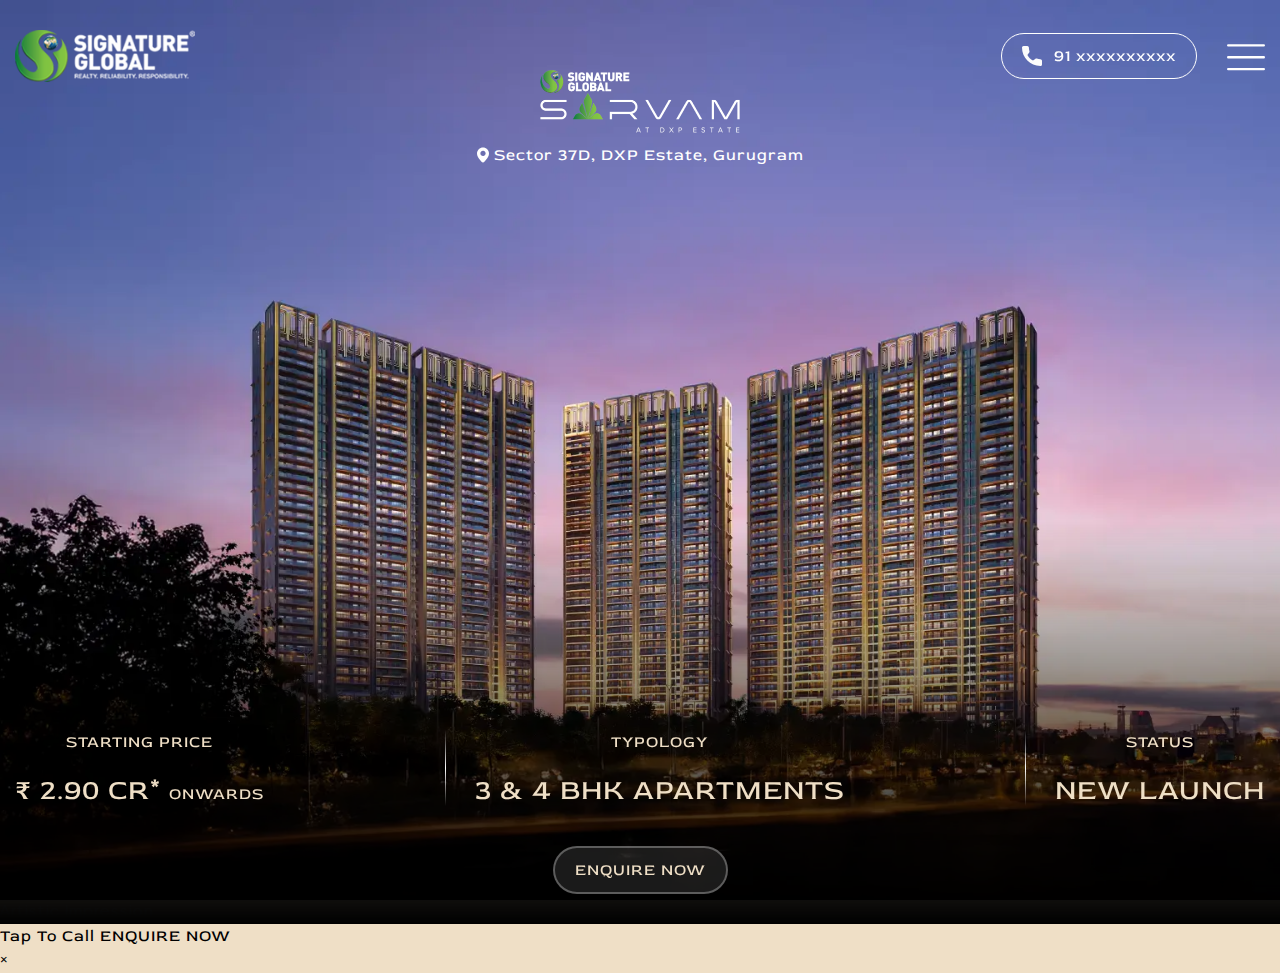
<file: index.html>
<!DOCTYPE html>
<html lang="en">

<head>
    <meta charset="UTF-8">
    <meta name="viewport" content="width=device-width, initial-scale=1.0">
    <title>Sarvam – Premium Residences by Signature Global</title>
    <link rel="icon" type="image/png" sizes="32x32" href="assets/images/favicon.png">
    <link rel="preload" as="image" href="assets/images/hero.webp" fetchpriority="high" />
    <link rel="preload" as="image" href="assets/images/hero-mb.webp" fetchpriority="high" />
    <!-- <link rel="stylesheet" href="assets/css/styles.css">
    <link rel="stylesheet" href="assets/css/responsive.css">
    <link rel="stylesheet" href="https://cdn.jsdelivr.net/npm/swiper@11/swiper-bundle.min.css" /> -->


    <link rel="stylesheet" href="assets/css/styles.css">
    <!-- 2) Responsive CSS: preload then apply after load -->
    <link rel="preload" href="assets/css/responsive.css" as="style" onload="this.onload=null;this.rel='stylesheet'">
    <noscript>
        <link rel="stylesheet" href="assets/css/responsive.css">
    </noscript>

    <link rel="preload" href="https://cdn.jsdelivr.net/npm/swiper@11/swiper-bundle.min.css" as="style"
        onload="this.onload=null;this.rel='stylesheet'">
    <noscript>
        <link rel="stylesheet" href="https://cdn.jsdelivr.net/npm/swiper@11/swiper-bundle.min.css">
    </noscript>

</head>

<body>
    <header class="header-main">
        <div class="container">
            <div class="flex justify-between items-center">
                <a href="/" class="logo_side">
                    <img class="light-logo" src="assets/images/common/logo.png" alt="logo">
                    <img class="dark-log" src="assets/images/common/logo-dark.png" alt="logo">
                </a>
                <div class="header-right flex items-center">
                    <a class="button lg-block items-center text-white red-rose-400" href="tel:+91xxxxxxxxxx">
                        <img src="assets/images/common/call.svg" alt=""> 91 xxxxxxxxxx
                    </a>
                    <button class="menuIcon" onclick="menuOpen()">
                        <img src="assets/images/common/menu.svg" alt=""></button>
                </div>
            </div>
        </div>
    </header>

    <div class="fixed-menu">
        <div class="grid-div grid justify-between">
            <div class="head-div flex justify-between">
                <!-- <img class="logo" src="assets/images/common/logo-dark.png" alt=""> -->
                <img class="logo" src="assets/images/common/project-logo-dark.png" alt="">
                <button class="close-btn" onclick="menuClose()"><img src="assets/images/icons/close-btn.svg"
                        alt=""></button>
            </div>
            <ul class="items" onclick="menuClose()">
                <li><a class="red-rose-400 uppercase" href="#Home">Home</a></li>
                <li><a class="red-rose-400 uppercase" href="#overview">overview</a></li>
                <li><a class="red-rose-400 uppercase" href="#highlights">highlights</a></li>
                <li><a class="red-rose-400 uppercase" href="#mudras">Mudras</a></li>
                <li><a class="red-rose-400 uppercase" href="#partners">Partners</a></li>
                <li><a class="red-rose-400 uppercase" href="#floor-and-master-plan">Floor & Master plans</a></li>
                <li><a class="red-rose-400 uppercase" href="#amenities">amenities</a></li>
                <li><a class="red-rose-400 uppercase" href="#location-advantage">location Advantage</a></li>
                <li><a class="red-rose-400 uppercase" href="#gallery">gallery</a></li>
                <li><a class="red-rose-400 uppercase" href="#about-builder">About Developer</a></li>
            </ul>
            <div class="flex-btns flex justify-between">
                <button class="btn-btn active" onclick="toggleModal()">Enquire Now</button>
                <a class="btn-btn active" href="tel:+91xxxxxxxxxx">+91xxxxxxxxxx</a>
            </div>
        </div>
    </div>

    <section class="hero-section" id="Home">
        <div class="hero-img-div relative">
            <img class="lg-block" src="assets/images/hero.webp" alt="hero image">
            <img class="sm-block" src="assets/images/hero-mb.webp" alt="hero image">
            <p class="artistic capitalize text-white">Artistic Impression</p>
        </div>
        <div class="hero-absolute-logo">
            <img class="project-logo lg-block" src="assets/images/common/project-logo.png" alt="project logo">
            <img class="project-logo sm-block" src="assets/images/common/project-logo-dark.png" alt="project logo">
            <p class="location flex red-rose-400"> <img src="assets/images/icons/location-white.svg" alt="location">
                Sector 37D, DXP Estate, Gurugram
            </p>
        </div>

        <!-- hero-content -->
        <div class="hero-content">
            <div class="container">
                <div class="flex-div flex justify-between flex-wrap">
                    <div class="box">
                        <p class="red-rose-400 small-heading">Starting Price</p>
                        <h2 class="red-rose-400 large-heading">₹ 2.90 Cr* <small>Onwards</small></h2>
                    </div>
                    <div class="box box-line">
                        <p class="red-rose-400 small-heading">Typology</p>
                        <h2 class="red-rose-400 large-heading">3 & 4 bhk apartments</h2>
                    </div>
                    <div class="box box-line">
                        <p class="red-rose-400 small-heading">Status</p>
                        <h2 class="red-rose-400 large-heading">new launch</h2>
                    </div>
                </div>
                <button class="button red-rose-400" onclick="toggleModal()">ENQUIRE NOW</button>
            </div>
        </div>

    </section>

    <main class="main-section">

        <section class="overview-section" id="overview">
            <div class="container">
                <p class="section-title red-rose-400 uppercase">overview</p>
                <div class="heading-div animate fade-up">
                    <h3 class="section-heading text-red red-rose-300">
                        SHAPED BY <b class="red-rose-400 text-red">WELLNESS</b>
                        SURROUNDED BY <b class="red-rose-400 text-red">SERENITY</b></h3>
                </div>
                <div class="flex-div flex justify-between flex-wrap">
                    <div class="left-side">
                        <div class="line-div"></div>
                        <p class="pera animate fade-right">Rooted in ancient Vaastu and wrapped in nature’s
                            quiet rhythm, Signature Global Sarvam is more than
                            a home, it’s a space shaped by intention and calm.
                            Here, stillness lingers in the air and wellness unfolds
                            in every detail, like morning light across a silent
                            garden.</p>
                        <button class="button section-btn filled-btn flex justify-center animate fade-left"
                            onclick="toggleModal()">ENQUIRE
                            NOW</button>
                    </div>
                    <div class="right-side flex justify-end animate fade-right">
                        <img class="abs-img" src="assets/images/icons/dotes-vector.svg" alt="overview vector">
                        <img class="main-img" src="assets/images/overview.webp" alt="overview img">
                        <img class="abs-img abs-img-1" src="assets/images/icons/dotes-vector.svg" alt="overview vector">
                        <p class="artistic capitalize text-white">Artistic Impression</p>
                    </div>
                </div>
            </div>
        </section>

        <section class="highligt-section" id="highlights">
            <div class="container">
                <div class="flex-div flex justify-between flex-wrap">
                    <div class="left-col mb-full animate fade-up">
                        <img src="assets/images/highlight.webp" alt="highlight img">
                        <p class="artistic capitalize text-white">Artistic Impression</p>
                    </div>
                    <div class="right-col mb-full">
                        <p class="section-title red-rose-400 uppercase">highlights</p>
                        <div class="heading-div animate fade-up">
                            <h3 class="section-heading text-red red-rose-300">
                                WHERE <b class="red-rose-400 text-red">EVERY HOME</b>
                                GREETS THE <b class="red-rose-400 text-red">SUN</b></h3>
                        </div>
                        <ul class="listing animate fade-down">
                            <li>A landmark location at the heart of NCR’s fastest-growing corridor, offering unmatched
                                connectivity and future appreciation.</li>
                            <li>Homes thoughtfully aligned with ancient principles to enhance harmony, balance, and
                                positive energy.</li>
                            <li>Generously planned layouts that elevate everyday living with space, comfort, and
                                intelligent design.</li>
                            <li>A wellness-centric lifestyle hub with curated spaces for rejuvenation, fitness,
                                mindfulness, and community living.</li>
                            <li>Design elements and experiences rooted in timeless philosophies, shaping an environment
                                that nurtures mind, body, and soul.</li>
                        </ul>
                        <button class="button section-btn filled-btn flex justify-center animate fade-right"
                            onclick="toggleModal()">ENQUIRE
                            NOW</button>
                    </div>
                </div>
            </div>
        </section>

        <section class="ancient-wisdom-section" id="mudras">
            <div class="container">
                <p class="section-title red-rose-400 uppercase">mudras</p>
                <div class="heading-div animate fade-up">
                    <h3 class="section-heading text-red red-rose-300">
                        INSPIRE BY ANCIENT WISDOM <b class="red-rose-400 text-red">DESIGNED FOR HARMONY</b></h3>
                </div>
                <div class="flex-div flex justify-between flex-wrap animate fade-down">
                    <div class="left-div animate fade-up">
                        <div class="line-div lg-block"></div>
                    </div>
                    <div class="right-div mb-full">
                        <p class="">Each mudra holds a meaning of healing, clarity, balance and calm. We’ve brought that
                            meaning
                            into every corner of your home. Thoughtfully designed spaces
                            that channel the energy of each gesture, creating a sanctuary where wellness flows inside
                            and out. A home where architecture aligns with ancient wisdom,
                            offering a complete experience for the mind, body and soul.</p>
                    </div>
                </div>
                <div class="harmony-flex flex justify-between uppercase flex-wrap animate fade-up">
                    <div class="harmony-roudned-div sm-block"></div>
                    <div class="harmony-box box_1">
                        <img class="imgs" src="assets/images/wisdom/varuna.webp" alt="img 1">
                        <div class="harmony-content">
                            <p class="harmony-title red-rose-400">VARUNA</p>
                            <p class="sub-title red-rose-300">Mudra</p>
                        </div>
                    </div>
                    <div class="harmony-box box_2">
                        <img class="imgs" src="assets/images/wisdom/Gyan.webp" alt="img 1">
                        <div class="harmony-content">
                            <p class="harmony-title red-rose-400">Gyan</p>
                            <p class="sub-title red-rose-300">Mudra</p>
                        </div>
                    </div>
                    <div class="harmony-box box_3">
                        <img class="imgs" src="assets/images/wisdom/ABHAYA.webp" alt="img 1">
                        <div class="harmony-content">
                            <p class="harmony-title red-rose-400">ABHAYA</p>
                            <p class="sub-title red-rose-300">Mudra</p>
                        </div>
                    </div>
                    <div class="harmony-box box_4">
                        <img class="imgs" src="assets/images/wisdom/ANJALI.webp" alt="img 1">
                        <div class="harmony-content">
                            <p class="harmony-title red-rose-400">ANJALI</p>
                            <p class="sub-title red-rose-300">Mudra</p>
                        </div>
                    </div>
                    <div class="harmony-box box_5">
                        <img class="imgs" src="assets/images/wisdom/AKASH.webp" alt="img 1">
                        <div class="harmony-content">
                            <p class="harmony-title red-rose-400">AKASH</p>
                            <p class="sub-title red-rose-300">Mudra</p>
                        </div>
                    </div>
                    <div class="harmony-box box_6">
                        <img class="imgs" src="assets/images/wisdom/PRANA.webp" alt="img 1">
                        <div class="harmony-content">
                            <p class="harmony-title red-rose-400">PRANA</p>
                            <p class="sub-title red-rose-300">Mudra</p>
                        </div>
                    </div>
                </div>
            </div>
        </section>

        <section class="partners-section" id="partners">
            <div class="container">
                <p class="section-title red-rose-400 uppercase">partners</p>
                <div class="flex-heading flex justify-between items-start animate fade-up">
                    <h3 class="section-heading text-red red-rose-300">
                        The Wellness <b class="red-rose-400 text-red">Ecosystem Partners</b>
                    </h3>
                    <div class="right-side flex mb-full flex-wrap">
                        <span class="red-rose-400 text-red uppercase">powered by</span>
                        <img src="assets/images/eco-partner/ileseum.webp" alt="Ileseum Logo">
                    </div>
                </div>
                <div class="swiper partners-slider animate fade-down">
                    <div class="swiper-wrapper">
                        <div class="swiper-slide">
                            <img class="brand-logo" src="assets/images/eco-partner/matrix.webp" alt="matrix">
                        </div>
                        <div class="swiper-slide">
                            <img class="brand-logo" src="assets/images/eco-partner/tagda-raho.webp" alt="tagda-raho">
                        </div>
                        <div class="swiper-slide">
                            <img class="brand-logo" src="assets/images/eco-partner/swimming.webp" alt="swimming">
                        </div>
                        <div class="swiper-slide">
                            <img class="brand-logo" src="assets/images/eco-partner/mahesh-bhupati.webp"
                                alt="mahesh-bhupati">
                        </div>
                        <div class="swiper-slide">
                            <img class="brand-logo" src="assets/images/eco-partner/fitter.webp" alt="fitter">
                        </div>
                        <div class="swiper-slide">
                            <img class="brand-logo" src="assets/images/eco-partner/ajivansan.webp" alt="ajivansan">
                        </div>
                        <div class="swiper-slide">
                            <img class="brand-logo" src="assets/images/eco-partner/climb.webp" alt="climb">
                        </div>
                        <!-- duplicate -->
                        <div class="swiper-slide">
                            <img class="brand-logo" src="assets/images/eco-partner/matrix.webp" alt="matrix">
                        </div>
                        <div class="swiper-slide">
                            <img class="brand-logo" src="assets/images/eco-partner/tagda-raho.webp" alt="tagda-raho">
                        </div>
                        <div class="swiper-slide">
                            <img class="brand-logo" src="assets/images/eco-partner/swimming.webp" alt="swimming">
                        </div>
                        <div class="swiper-slide">
                            <img class="brand-logo" src="assets/images/eco-partner/mahesh-bhupati.webp"
                                alt="mahesh-bhupati">
                        </div>
                    </div>
                    <div class="swiper-pagination"></div>
                </div>
            </div>
        </section>

        <section class="floor-and-master-plan" id="floor-and-master-plan">
            <div class="container">
                <p class="section-title red-rose-400 uppercase">Floor & Master plans</p>

                <div class="tabs flex animate fade-up">
                    <button class="plans-btn btn-btn active red-rose-400 uppercase"
                        data-target="floor-plans-slider">Floor Plans</button>
                    <button class="plans-btn btn-btn red-rose-400 uppercase" data-target="master-plans-slider">Master
                        Plan</button>
                </div>
                <!-- floor plan tab -->
                <div class="swiper plans-slider floor-plans-slider active-tab animate fade-up">
                    <div class="swiper-wrapper">
                        <div class="swiper-slide">
                            <div class="flex-card flex justify-between flex-wrap">
                                <div class="plan-content-div">
                                    <h4 class="heading red-rose-400 uppercase">FLOOR PLANS PRECISION IN EVERY INCH</h4>
                                    <div class="line-div"></div>
                                    <h4 class="heading heading-short red-rose-400 uppercase">UNIT PLAN 4BHK+4T+U</h4>
                                </div>
                                <div class="plan-img-div">
                                    <img class="plan-img" src="assets/images/floor-plans/floor.webp" alt="floorplan">
                                    <button class="btn-btn view-btn uppercase boder-primary active"
                                        onclick="toggleModal()">View
                                        plan</button>
                                </div>
                            </div>
                        </div>
                        <div class="swiper-slide">
                            <div class="flex-card flex justify-between flex-wrap">
                                <div class="plan-content-div">
                                    <h4 class="heading red-rose-400 uppercase">FLOOR PLANS PRECISION IN EVERY INCH</h4>
                                    <div class="line-div"></div>
                                    <h4 class="heading heading-short red-rose-400 uppercase">UNIT PLAN 3BHK+3T</h4>
                                </div>
                                <div class="plan-img-div">
                                    <img class="plan-img" src="assets/images/floor-plans/floor.webp" alt="floorplan">
                                    <button class="btn-btn view-btn uppercase boder-primary active"
                                        onclick="toggleModal()">View
                                        plan</button>
                                </div>
                            </div>
                        </div>
                        <div class="swiper-slide">
                            <div class="flex-card flex justify-between flex-wrap">
                                <div class="plan-content-div">
                                    <h4 class="heading red-rose-400 uppercase">FLOOR PLANS PRECISION IN EVERY INCH</h4>
                                    <div class="line-div"></div>
                                    <h4 class="heading heading-short red-rose-400 uppercase">UNIT PLAN 3BHK+3T+U (TYPE
                                        1)</h4>
                                </div>
                                <div class="plan-img-div">
                                    <img class="plan-img" src="assets/images/floor-plans/floor.webp" alt="floorplan">
                                    <button class="btn-btn view-btn uppercase boder-primary active"
                                        onclick="toggleModal()">View
                                        plan</button>
                                </div>
                            </div>
                        </div>
                        <div class="swiper-slide">
                            <div class="flex-card flex justify-between flex-wrap">
                                <div class="plan-content-div">
                                    <h4 class="heading red-rose-400 uppercase">FLOOR PLANS PRECISION IN EVERY INCH</h4>
                                    <div class="line-div"></div>
                                    <h4 class="heading heading-short red-rose-400 uppercase">UNIT PLAN 3BHK+3T+U (TYPE
                                        2)</h4>
                                </div>
                                <div class="plan-img-div">
                                    <img class="plan-img" src="assets/images/floor-plans/floor.webp" alt="floorplan">
                                    <button class="btn-btn view-btn uppercase boder-primary active"
                                        onclick="toggleModal()">View
                                        plan</button>
                                </div>
                            </div>
                        </div>
                        <div class="swiper-slide">
                            <div class="flex-card flex justify-between flex-wrap">
                                <div class="plan-content-div">
                                    <h4 class="heading red-rose-400 uppercase">FLOOR PLANS PRECISION IN EVERY INCH</h4>
                                    <div class="line-div"></div>
                                    <h4 class="heading heading-short red-rose-400 uppercase">UNIT PLAN 3BHK+2T (TYPE 1)
                                    </h4>
                                </div>
                                <div class="plan-img-div">
                                    <img class="plan-img" src="assets/images/floor-plans/floor.webp" alt="floorplan">
                                    <button class="btn-btn view-btn uppercase boder-primary active"
                                        onclick="toggleModal()">View
                                        plan</button>
                                </div>
                            </div>
                        </div>
                        <div class="swiper-slide">
                            <div class="flex-card flex justify-between flex-wrap">
                                <div class="plan-content-div">
                                    <h4 class="heading red-rose-400 uppercase">FLOOR PLANS PRECISION IN EVERY INCH</h4>
                                    <div class="line-div"></div>
                                    <h4 class="heading heading-short red-rose-400 uppercase">UNIT PLAN 3BHK+2T (TYPE 2)
                                    </h4>
                                </div>
                                <div class="plan-img-div">
                                    <img class="plan-img" src="assets/images/floor-plans/floor.webp" alt="floorplan">
                                    <button class="btn-btn view-btn uppercase boder-primary active"
                                        onclick="toggleModal()">View
                                        plan</button>
                                </div>
                            </div>
                        </div>
                    </div>
                    <div class="ctrl-btns flex">
                        <div class="swiper-button-prev"></div>
                        <div class="swiper-button-next"></div>
                    </div>
                </div>

                <!-- master plan tab -->
                <div class="swiper plans-slider master-plans-slider animate fade-up">
                    <div class="swiper-wrapper">
                        <div class="swiper-slide">
                            <div class="flex-card flex justify-between flex-wrap">
                                <div class="plan-content-div">
                                    <h4 class="heading red-rose-400 uppercase">Master PLANS PRECISION IN EVERY INCH</h4>
                                    <div class="line-div"></div>
                                    <h4 class="heading heading-short red-rose-400 uppercase">master PLAN 4BHK+4T+U</h4>
                                </div>
                                <div class="plan-img-div">
                                    <img class="plan-img" src="assets/images/master.webp" alt="master">
                                    <button class="btn-btn view-btn uppercase boder-primary active"
                                        onclick="toggleModal()">View
                                        plan</button>
                                </div>
                            </div>
                        </div>

                    </div>
                    <div class="ctrl-btns flex">
                        <div class="swiper-button-prev"></div>
                        <div class="swiper-button-next"></div>
                    </div>
                </div>
            </div>
        </section>

        <section class="virtual-visit-section" id="virtual-visit-section">
            <img class="lg-image lg-block" src="assets/images/virtual-img-large.webp" alt="virtual-img-large">
            <img class="lg-image sm-block" src="assets/images/virtual-img-mb.webp" alt="virtual-img-large">
            <p class="artistic capitalize text-white">Artistic Impression</p>

            <div class="container">
                <div class="abs-div">
                    <div class="heading-div animate fade-up">
                        <h4 class="section-heading text-red red-rose-300">EXPANSIVE DECKS </h4>
                        <h4 class="section-heading text-red red-rose-300"><b class="red-rose-400 text-red">THAT</b>
                        </h4>
                        <h4 class="section-heading text-red red-rose-300">SETS YOUR </h4>
                        <h4 class="section-heading text-red red-rose-300"><b class="red-rose-400 text-red">SPIRIT
                                FREE</b> </h4>
                    </div>
                    <!-- <div class="heading-div animate fade-up">
                        <h4 class="section-heading text-red red-rose-300">EXPANSIVE DECKS </h4>
                        <h4 class="section-heading text-red red-rose-300"> <b class="red-rose-400 text-red">THAT</b> <b class="red-rose-400 text-red"></b></h4>
                        <h4 class="section-heading text-red red-rose-300">SETS YOUR  <b class="red-rose-400 text-red">SPIRIT FREE</b></h4>
                    </div> -->

                    <div class="line-div"></div>
                    <div class="img-div">
                        <img class="small-image animate fade-up" src="assets/images/virtual-img-small.webp"
                            alt="virtual-img-large">
                        <button class="btn-btn boder-primary uppercase active" onclick="toggleModal()">
                            VIRTUAL TOUR
                        </button>
                    </div>
                </div>
            </div>
        </section>

        <section class="amenties-section" id="amenities">
            <div class="container">
                <p class="section-title red-rose-400 uppercase">amenities</p>
                <div class="heading-div animate fade-up">
                    <h3 class="section-heading text-red red-rose-300">DESIGNED TO ENHANCE</h3>
                    <h3 class="section-heading text-red red-rose-300"><b class="red-rose-400 text-red">WELL BEING,
                            PROSPERITY &
                            PEACE</b></h3>
                </div>

                <div class="grid-div flex flex-wrap justify-between">
                    <div class="box">
                        <div class="img-box animate fade-down">
                            <img src="assets/images/ame/theater.webp" alt="">
                            <p class="artistic capitalize text-white">Artistic Impression</p>

                        </div>
                        <h5 class="read-rose-400 uppercase title">MINI THEATER</h5>
                    </div>
                    <div class="box">
                        <div class="img-box animate fade-down">
                            <img src="assets/images/ame/co-working.webp" alt="">
                            <p class="artistic capitalize text-white">Artistic Impression</p>
                        </div>
                        <h5 class="read-rose-400 uppercase title">CO-WORKING SPACES</h5>
                    </div>
                    <div class="box">
                        <div class="img-box animate fade-down">
                            <img src="assets/images/ame/waiting-lounge.webp" alt="">
                            <p class="artistic capitalize text-white">Artistic Impression</p>
                        </div>
                        <h5 class="read-rose-400 uppercase title">WAITING LOUNGE</h5>
                    </div>
                    <div class="box">
                        <div class="img-box animate fade-down">
                            <img src="assets/images/ame/fitness.webp" alt="">
                            <p class="artistic capitalize text-white">Artistic Impression</p>
                        </div>
                        <h5 class="read-rose-400 uppercase title">FITNESS AREA</h5>
                    </div>
                    <div class="box">
                        <div class="img-box animate fade-down">
                            <img src="assets/images/ame/meditation.webp" alt="">
                            <p class="artistic capitalize text-white">Artistic Impression</p>
                        </div>
                        <h5 class="read-rose-400 uppercase title">MEDITATION ZONE</h5>
                    </div>
                    <div class="box">
                        <div class="img-box animate fade-down">
                            <img src="assets/images/ame/reading-lounge.webp" alt="">
                            <p class="artistic capitalize text-white">Artistic Impression</p>
                        </div>
                        <h5 class="read-rose-400 uppercase title">READING LOUNGE</h5>
                    </div>
                </div>

                <div class="btn-div flex justify-center animate fade-up">
                    <button class="button section-btn filled-btn flex justify-center" onclick="toggleModal()">ENQUIRE
                        NOW</button>
                </div>

            </div>
        </section>

        <section class="club-house-section" id="club-house-section">
            <img class="lg-img lg-block" src="assets/images/clubhouse.webp"
                alt="ARRIVE INTO AN EXTRAVAGANT CLUBHOUSE FOR HOLISTIC WELL-BEING">
            <img class="lg-img sm-block" src="assets/images/clubhouse-mb.webp"
                alt="ARRIVE INTO AN EXTRAVAGANT CLUBHOUSE FOR HOLISTIC WELL-BEING">
            <p class="artistic capitalize text-white">Artistic Impression</p>
            <div class="container animate fade-up">
                <div class="heading-div flex justify-between flex-wrap">
                    <h5 class="section-heading red-rose-300 uppercase mb-full">ARRIVE INTO AN
                        <b class="red-rose-400 uppercase">EXTRAVAGANT CLUBHOUSE</b> FOR HOLISTIC
                        WELL-BEING
                    </h5>
                    <p class="desc mb-full">In the clubhouse, luxury exists with intention. Thoughtfully designed to
                        engage all
                        the
                        senses, it fosters holistic wellness that inspires connection, cultivates tranquility and
                        enriches daily life. Whether you seek the buzz of camaraderie or the hush of retreat,
                        every corner is crafted to uplift your spirit.</p>
                </div>
            </div>
        </section>

        <section class="location-adv-section" id="location-advantage">
            <div class="container">
                <p class="section-title red-rose-400 uppercase">location Advantage</p>
                <div class="heading-div flex justify-between animate fade-up">
                    <h5 class="section-heading text-red red-rose-300 uppercase">CLOSE TO EVERYTHING,
                        <b class="red-rose-400 uppercase text-red">CLOSER TO BALANCE OF LIFE.</b>
                    </h5>
                </div>
                <div class="flex-div flex justify-between items-center flex-wrap">
                    <div class="map-div mb-full animate fade-down">
                        <a class="modal-openr pointer pointer" data-large="assets/images/map.webp">
                            <img class="" src="assets/images/map.webp" alt="loation map">
                        </a>
                    </div>
                    <ul class="location-adv-list capitalize mb-full animate fade-left">
                        <li>10 mins to Delhi</li>
                        <li>15 mins to IGI Airport</li>
                        <li> 15 mins to Aerocity</li>
                        <li>15 mins to Cyber City</li>
                        <li>10 mins to Yashobhoomi Asia’s Largest
                            Convention Center</li>
                        <li>25 mins to Diplomatic Enclave II</li>
                    </ul>
                </div>
                <button class="button section-btn filled-btn flex justify-center animate fade-up"
                    onclick="toggleModal()">ENQUIRE
                    NOW</button>
            </div>
        </section>

        <section class="gallery-section" id="gallery">
            <div class="container">
                <p class="section-title red-rose-400 uppercase">gallery</p>
                <div class="heading-div flex justify-between animate fade-up">
                    <h5 class="section-heading text-red red-rose-300 uppercase">
                        <b class="red-rose-400 uppercase text-red">A VISION </b>OF WELLNESS <br>
                        <b class="red-rose-400 uppercase text-red">A CREATION</b> OF CONSCIENCE
                    </h5>
                </div>
                <div class="swiper gallerySwiper animate fade-down">
                    <div class="swiper-wrapper">
                        <div class="swiper-slide">
                            <div class="modal-openr pointer" data-large="assets/images/gl/gl1.webp">
                                <img class="lg-block" src="assets/images/gl/gl1.webp">
                                <img class="sm-block" src="assets/images/gl/gl1-sm.webp">
                            </div>
                            <p class="artistic capitalize text-white">Artistic Impression</p>
                        </div>
                        <div class="swiper-slide">
                            <div class="modal-openr pointer" data-large="assets/images/gl/gl2.webp">
                                <img class="lg-block" src="assets/images/gl/gl2.webp">
                                <img class="sm-block" src="assets/images/gl/gl2-sm.webp">
                            </div>
                            <p class="artistic capitalize text-white">Artistic Impression</p>
                        </div>
                        <div class="swiper-slide">
                            <div class="modal-openr pointer" data-large="assets/images/gl/gl3.webp">
                                <img class="lg-block" src="assets/images/gl/gl3.webp">
                                <img class="sm-block" src="assets/images/gl/gl3-sm.webp">
                            </div>
                            <p class="artistic capitalize text-white">Artistic Impression</p>
                        </div>
                        <div class="swiper-slide">
                            <div class="modal-openr pointer" data-large="assets/images/gl/gl4.webp">
                                <img class="lg-block" src="assets/images/gl/gl4.webp">
                                <img class="sm-block" src="assets/images/gl/gl4-sm.webp">
                            </div>
                            <p class="artistic capitalize text-white">Artistic Impression</p>
                        </div>
                        <div class="swiper-slide">
                            <div class="modal-openr pointer" data-large="assets/images/gl/gl5.webp">
                                <img class="lg-block" src="assets/images/gl/gl5.webp">
                                <img class="sm-block" src="assets/images/gl/gl5-sm.webp">
                            </div>
                            <p class="artistic capitalize text-white">Artistic Impression</p>
                        </div>

                        <div class="swiper-slide">
                            <div class="modal-openr pointer" data-large="assets/images/gl/gl6.webp">
                                <img class="lg-block" src="assets/images/gl/gl6.webp">
                                <img class="sm-block" src="assets/images/gl/gl6-sm.webp">
                            </div>
                            <p class="artistic capitalize text-white">Artistic Impression</p>
                        </div>
                    </div>
                </div>
                <div class="ctrl-btns flex justify-center items-center animate fade-down">
                    <div class="swiper-button-prev swiper-button-prev-gl"></div>
                    <div class="swiper-pagination-gl"></div>
                    <div class="swiper-button-next swiper-button-next-gl"></div>
                </div>
                <div class="btn-div flex justify-center animate fade-up">
                    <button class="button section-btn filled-btn flex justify-center" onclick="toggleModal()">ENQUIRE
                        NOW</button>
                </div>
            </div>
        </section>

        <section class="about-builder animate fade-up" id="about-builder">
            <div class="container">
                <div class="flex-div flex justify-between flex-wrap">
                    <h5 class="section-heading text-red red-rose-300 uppercase mb-full lg-block">
                        <b class="red-rose-400 uppercase text-red">ABOUT BUILDER </b>
                    </h5>
                    <div class="content-div mb-full">
                        <img class="builder-img" src="assets/images/common/logo-dark.png" alt="builder-logo">
                        <p class="desc">Signature Global, India’s leading real estate development company, is reshaping
                            the housing
                            market of northern India with a vision anchored in trust, innovation, and sustainability.
                            The company began its journey in 2014 by pioneering in the affordable housing segment,
                            fulfilling the dream of homeownership for thousands of families. Building on this strong
                            foundation, it has strategically expanded into the mid and premium housing categories;
                            segments that reflect the rising aspirations of India’s growing middle class and affluent
                            homebuyers. This evolution underlines the company’s commitment to quality execution, value
                            creation, reliability, and alignment with global benchmarks in design, construction, and
                            customer experience.</p>
                    </div>
                </div>
            </div>
        </section>

        <section class="disclaimer" id="disclaimer">
            <div class="container">
                <div class="head uppercase">RERA REGISTRATION NO. : XXXXXXXXXXXXXXXXX</div>
                <div class="gr-line"></div>
                <p class="pera">Disclaimer – Nothing contained as part of this Creative herein intends to constitute a
                    legal offer and does not form part of any legally binding agreement and/or commitment of any nature.
                    The contents are provided on an “as is” and “as available” basis and is intended for
                    representational/ informational purposes only. The images shown are either stock image(s) or
                    artistic impression for inspirational purposes and the actual outcome may vary. Viewers are advised
                    to exercise their independent discretion in relying on the information shown/provided and are
                    requested to verify all the details, including area, amenities, services, terms of sales, Scheme,
                    Calculation terms, Offers and payments and other relevant terms independently with the sales team of
                    Promoter Company and have thorough understanding of the sale arrangement/ Scheme / Offers for the
                    Project and take appropriate advice prior to concluding any decision for buying any Unit(s) in the
                    Project. The connecting roads to the project and other roads as shown in the Master Plan displayed
                    on the website/brochure are as per Gurugram Manesar Urban Complex Final Development Plan 2031 and
                    the same have to be developed by the concerned authority of Government of Haryana. The Company does
                    not have any control over the same. The Promoter Company(s) shall not be liable for any consequence
                    of any action taken by the viewer relying on such material/ information.</p>
                <p class="pera">The use of word ‘Signature Global’ shall in no manner be construed or interpreted as
                    Signature Global (India) Ltd. being the Promoter and / or Developer of the Project. Dispute with
                    regards to the Project(s) situated in Gurugram will be subject to the exclusive jurisdiction of
                    District Courts at Gurugram, Haryana and Hon’ble High Court of Punjab & Haryana at Chandigarh,
                    India. T&C apply. 1 sq. mt. = 10.7639sq. ft.</p>
                <p class="pera">Dispute with regards to the Project(s) situated in Gurugram will be subject to the
                    exclusive jurisdiction of District Courts at Gurugram, Haryana and Hon’ble High Court of Punjab &
                    Haryana at Chandigarh, India. T&C apply. 1 sq. mt. = 10.7639sq. ft.</p>
                <p class="pera">Terms of Use and Legal : Artistic images and renderings are for illustration only;
                    actual designs, specifications, and features may vary—refer to approved plans and documents for
                    accurate details.</p>
                <p class="links">
                    <a href="https://www.signatureglobal.in/cyber-security-policy" target="_blank">Cyber Security
                        Policy</a> |
                    <a href="https://www.signatureglobal.in/data-privacy" target="_blank">Data Privacy & Protection
                        Policy </a> |
                    <a href="https://www.signatureglobal.in/unit-plan-policy" target="_blank">Unit Plan Policy</a> |
                    <a href="https://www.signatureglobal.in/cookie-policy" target="_blank"> Cookie Policy </a> |
                    <a href="https://www.signatureglobal.in/disclaimer" target="_blank"> Disclaimer </a> |
                    <a href="https://www.signatureglobal.in/terms-conditions" target="_blank"> Terms and Conditions</a>
                    |
                    <a href="https://www.signatureglobal.in/social-media-policy" target="_blank">Social Media
                        Policy</a>|
                    <a href="https://www.signatureglobal.in/public-notice" target="_blank">Public Notice</a> |
                    <a href="https://www.signatureglobal.in/advertising-policy" target="_blank">Advertising Policy For
                        Channel Partners</a>
                </p>
                <div class="gr-line"></div>
                <p class="links">
                    <a href="https://enquire.signatureglobal.in/dxp-estate/disclaimer.html" target="_blank">Disclaimer &
                        Privacy Policy | </a> |
                    Digital Media Planned by <a href="https://gtftechnologies.com/" target="_blank">GTF Technologies</a>
                </p>
            </div>
        </section>

    </main>

    <div class="fixed-btn">
        <button class="btn-btn active red-rose-400 uppercase boder-primary" onclick="toggleModal()">Enquire now</button>
    </div>

    <div class="mobile-section show">
        <a class="red-rose-400" href="tel:+91xxxxxxxxxx"> Tap To Call </a>
        <a class="red-rose-400" onclick="toggleModal()"> ENQUIRE NOW </a>
        <!-- <a class="red-rose-400" href="#">Whats App </a> -->
    </div>


    <!-- CUSTOM MODAL -->
    <div class="custom-modal">
        <div class="modal-content">
            <button class="close-button flex items-center justify-center" onclick="toggleModal()">×</button>
            <h1>I am a modal!</h1>
        </div>
    </div>

    <!-- IMAGE MODAL -->
    <div id="imgModal" class="img-modal">
        <div class="img-modal-content">
            <span class="close-modal">&times;</span>

            <!-- Swiper -->
            <div class="swiper modal-swiper">
                <div class="swiper-wrapper"></div>

                <div class="swiper-button-next"></div>
                <div class="swiper-button-prev"></div>
            </div>
        </div>
    </div>



    <script src="https://code.jquery.com/jquery-3.7.1.min.js"></script>
    <script src="https://cdn.jsdelivr.net/npm/swiper@11/swiper-bundle.min.js"></script>
    <script src="assets/js/scripts.js"></script>

</body>

</html>
</file>
<file: assets/css/responsive.css>
/* mac and desktop */
@media (max-width:1440px) {}

/* laptop */
@media (max-width:1400px) {
  .hero-absolute-logo{top: 70px; }
  .hero-absolute-logo .project-logo{width: 200px;}

  .hero-content .small-heading{font-size: 16px;}
  .hero-content .large-heading{font-size: 28px; padding-top: 25px;}

  .club-house-section::after{background: linear-gradient(360deg, rgb(0 0 0 / 10%) 0%, rgba(0, 0, 0, 0.8) 100%); }
  .club-house-section .container{top: 20%;}
  .club-house-section .lg-img{height: 90vh;}

}

/* tab and mobile */
@media (max-width:767px) {
  *{font-size: 14px;}
  .section-btn {padding: 10px 30px;}
  .btn-btn{padding: 10px 25px;}
  .lg-block{display: none !important;}
  .sm-block{display: block !important;}
  .mb-full{width: 100% !important;}
  
  .section-heading, .section-heading b{font-size: 24px;}
  .section-heading {line-height: 37px;}
  .line-div {height: 55px;margin-bottom: 20px;}
  .fixed-btn{display: none;}


  /* .header-main */
  .header-main{top: 15px;}
  .header-main .logo_side img{width: 150px;}
  .header-main.active .logo_side img{width: 140px;}

  .fixed-menu{width: 100%;border: 0;}
  
  .mobile-section {display: flex}

  .hero-section{color: #000; text-align: center;}
  .hero-section::after{display: none;}
  .hero-absolute-logo{position: unset;padding: 19px 15px; margin-bottom: 15px; width: 100%; border-bottom: 1px solid #000;}
  .hero-absolute-logo .location {justify-content: center;}
  .hero-absolute-logo .location img{filter: invert(1);}
  .hero-img-div img{height: auto;}
  .hero-content{position: unset; color: #000; border-bottom: 1px solid #000; padding-bottom: 20px;}
  .hero-content .container{padding: 0;}
  .hero-content .box{width: 100%; padding-bottom: 15px; margin-bottom: 15px; border-bottom: 1px solid #000;}
  .hero-content .large-heading{padding-top: 10px; font-size: 24px;}
  .hero-content .button{margin-top: 10px; background: var(--secondary); color: #fff;}


  /* .overview-section */
  .overview-section .left-side,
  .overview-section .right-side{width: 100%;}
  .overview-section .right-side{padding: 55px 0;}
  .overview-section .section-heading{padding-bottom: 20px;}
  .overview-section .pera{padding-bottom: 20px;}
  .overview-section .main-img{width: 90%;}
  .overview-section .abs-img{height: 75px; top: 20px; right: -16px;}
  .overview-section .abs-img-1{ top: inherit; bottom: 27px;}

  /* .highligt-section */
  .highligt-section{margin-top: 20px; padding-bottom: 80px;}
  .highligt-section::before{background-size: contain;width: 116px;height: 75px;}
  .highligt-section::after {top: inherit;width: 72%;height: 33%;}
  .highligt-section .heading-div{padding-bottom: 20px;}
  .highligt-section .flex-div{padding: 0;}
  .highligt-section .flex-div{flex-direction: column-reverse;}
  .highligt-section .right-col{padding-bottom: 30px;}

  /* .ancient-wisdom-section  */
  .ancient-wisdom-section{padding-bottom: 40px;}
  .ancient-wisdom-section::after{display: none;}
  .ancient-wisdom-section .harmony-title {font-size: 17px;padding-bottom: 0px;}
  .ancient-wisdom-section .harmony-content {padding: 10px; background-color: #efdfc6eb;}
  .ancient-wisdom-section .harmony-flex{position: relative; color: var(--secondary);}
  .ancient-wisdom-section .harmony-roudned-div{ height: 300px; width: 300px; margin: 0 auto; margin-top: 120px; border: 1px solid #000; border-radius: 100%;}
  .ancient-wisdom-section .harmony-box{position: absolute;}
  .ancient-wisdom-section .harmony-flex .imgs{height: 104px;}
  .ancient-wisdom-section .harmony-box.box_1{left: 39%;}
  .ancient-wisdom-section .harmony-box.box_2{left: 72%;top: 30%;}
  .ancient-wisdom-section .harmony-box.box_3{left: 64%;bottom: -2%;}
  .ancient-wisdom-section .harmony-box.box_4{left: 29%;bottom: -11%;}
  .ancient-wisdom-section .harmony-box.box_5{left: 3%;bottom: 3%;}
  .ancient-wisdom-section .harmony-box.box_6{top: 25%;left: 8%;}


  /* .partners-section */
  .partners-section{padding-top: 120px;}
  .partners-section .flex-heading .right-side{justify-content: end;}
  .partners-section .flex-heading {padding-bottom: 51px;}


  /* .floor-and-master-plan  */
  .floor-and-master-plan{margin-top: 80px; padding-bottom: 0;}
  .floor-and-master-plan::before {bottom: 0;width: 140px;height: 91px;background-size: contain;}
  .floor-and-master-plan::after{height: 40%; top: inherit; bottom: 0;}
  .floor-and-master-plan .container{padding-right: 15px;}
  .floor-and-master-plan .plans-slider{padding-top: 40px;}
  .floor-and-master-plan .plans-slider .line-div{height: 55px;margin-top: 20px;}
  .floor-and-master-plan .plan-img {height: 252px;}
  .floor-and-master-plan .plan-img-div{margin-top: 20px;}
  .floor-and-master-plan .plans-slider .heading-short{font-size: 22px; width: 100%;}
  .floor-and-master-plan .ctrl-btns{padding-right: 0; padding-top: 20px;}

  /* .virtual-visit-section */
  .virtual-visit-section .lg-image{height: auto;}
  .virtual-visit-section .heading-div{padding-bottom: 20px;}
  .virtual-visit-section .line-div {height: 55px;}
  .virtual-visit-section .abs-div {width: 65%;}
  .virtual-visit-section .img-div .btn-btn{padding: 10px 7px;}
  .virtual-visit-section .img-div{width: 100%;}

  /* .amenties-section */
  .amenties-section .heading-div{padding-bottom: 30px;}
  .amenties-section .grid-div .box{width: 100%;}
  .amenties-section .grid-div {gap: 35px 0;}
  .amenties-section .box img{height: 250px;}

  /* .club-house-section  */
  .club-house-section .container{top: 10%;}
  .club-house-section .lg-img{height: auto;}
  .club-house-section .section-heading{line-height: 33px; padding-bottom: 20px;}

  /* .location-adv-section */
  .location-adv-section{margin-bottom: 0;}
  .location-adv-section::after{top: 120px; height: 312px;width: 44%;}
  .location-adv-section::before{bottom: inherit; top: 320px;width: 134px;height: 124px;background-size: contain;}
  .location-adv-section .map-div{margin-top: 30px;}
  .location-adv-section .flex-div{color: #000;}
  .location-adv-section .location-adv-list{padding-top: 85px;}
  .location-adv-section .location-adv-list li{filter: hue-rotate(180deg) brightness(0) invert(0);padding-bottom: 15px;}

  /* .gallerySwiper */
  .gallerySwiper{min-height: 320px;}
  .gallerySwiper .swiper-slide{height: 200px;}
  .gallerySwiper .swiper-slide-active {height: 263px;}

  /* .about-builder */
  .about-builder{text-align: center;}
  .builder-img {height: 54px;margin: 0 auto;}

}
</file>
<file: assets/css/styles.css>
@import './reset.css';
@import url('https://fonts.googleapis.com/css2?family=Red+Rose:wght@300..700&display=swap');
@font-face {
    font-family: 'gilroy-regular';
    src: url('../fonts/gilroy-regular.ttf') format('truetype');
    font-weight: normal;
    font-style: normal;
    font-display: swap;
}
:root{
  --primary: #EFDFC6;
  --secondary: #59140D;
  --secondary-1: #4a0a02;
}

.gilroy-regular {font-family: "gilroy-regular";font-optical-sizing: auto;font-style: normal;}

.red-rose-300 {font-family: "Red Rose", serif;font-optical-sizing: auto;font-weight: 300;font-style: normal;}
.red-rose-400 {font-family: "Red Rose", serif;font-optical-sizing: auto;font-weight: 400;font-style: normal;}

body{background: var(--primary); overflow-x: hidden;}
/* Container */
.container {width: 100%;max-width: 1310px;margin: 0 auto;padding: 0 15px;}

.lg-block{display: block;}
.sm-block{display: none;}

/* ==== Layout Utilities ==== */
.flex { display: flex; }
.inline-flex { display: inline-flex; }
.flex-wrap { flex-wrap: wrap; }

.flex-col { flex-direction: column; }
.flex-row { flex-direction: row; }

.justify-between { justify-content: space-between; }
.justify-center { justify-content: center; }
.justify-start { justify-content: flex-start; }
.justify-end { justify-content: flex-end; }

.items-center { align-items: center; }
.items-start { align-items: flex-start; }
.items-end { align-items: flex-end; }

.wrap { flex-wrap: wrap; }


/* ==== Typography ==== */
.text-center { text-align: center; }
.text-left { text-align: left; }
.text-right { text-align: right; }


/* ==== Colors ==== */
.text-white { color: #fff; }
.text-dark { color: #222; }
.text-gray { color: #666; }
.text-red { color: var(--secondary); }

.bg-primary { background: #EFDFC6; } 
.bg-secondary { background: #59140D; }


/* ==== Buttons ==== */
.button {padding: 10px 20px;border-radius: 30px;}
.btn-btn{padding: 12px 25px;  color: var(--secondary);font-family: "Red Rose", serif; border: 1px solid var(--secondary); transition: all 0.2s ease;}
.btn-btn.active,
.btn-btn:hover{ background: var(--secondary); color: white;}
.btn-btn.active:hover{ background-color: #8f1304;}
.section-btn {padding: 12px 30px;}
.filled-btn{background: var(--secondary);color: #fff; font-family: "Red Rose", serif;}
.filled-btn:hover{background: #8f1304;}
.boder-primary{border:1px solid var(--primary);}

.uppercase{text-transform: uppercase;}
.capitalize{text-transform: capitalize;}


.ctrl-btns .swiper-button-next,
.ctrl-btns .swiper-button-prev{position: unset; height: fit-content; padding: 12px; margin: 0;}
.ctrl-btns{gap: 20px; justify-content: center;}
.ctrl-btns .swiper-button-prev:after,
.ctrl-btns .swiper-button-next:after{display: none;}
.ctrl-btns .swiper-button-prev{background: url(../images/icons/left.svg) no-repeat; background-size: contain; }
.ctrl-btns .swiper-button-next{ background: url(../images/icons/right.svg) no-repeat; background-size: contain;}


/* .header-main */
.header-main{position: fixed; left: 0; right: 0; top: 30px; z-index: 999;}
.header-main.active{top: 0; background: #efdfc6f5; padding: 8px 0; box-shadow: 2px 1px rgb(0 0 0 / 6%);animation: slide-down 0.9s;}
.header-main .light-logo{display: block;}
.header-main.active .dark-log{display: block;}
.header-main.active .light-logo,
.header-main .dark-log{display: none;}
.header-right{gap: 30px;}
.header-right .button{border: 1px solid #fff; display: flex; gap: 12px;}
.header-main.active .header-right .button{border-color: #000; color: #000;}
.header-right .button img{width: 20px;}
.header-main.active .header-right .button img{filter: invert(1);}
.header-right .menuIcon img{width: 38px;}
.header-main.active .header-right .menuIcon img{filter: invert(1);}
.header-main .logo_side img{width: 180px;}
.header-main.active .logo_side img{width: 160px;}

/* .fixed-menu */
.fixed-menu{position: fixed; top: 0; right: -100%; transition: right 0.4s ease-in-out, opacity 0.4s ease-in-out; bottom: 0; width: 385px; height: 100%; z-index: 999; background: var(--primary); padding: 30px; border-left: 1px solid #000;}
.fixed-menu.active{right: 0;}
.fixed-menu .grid-div{height: 100%; display: flex; flex-direction: column;}
.fixed-menu .items a{display: block;padding: 10px;}
.fixed-menu .items li{  border-bottom: 1px solid #0000004a; transition: all 0.5 ease-in;}
.fixed-menu .items li:hover{background: #e9d4b4;}
.fixed-menu .logo{width: 176px;}

/* .section-heading */
.section-heading{line-height: 45px;}
.section-heading, .section-heading b{font-size: 32px; text-transform: uppercase;}

.line-div{height: 180px; width: 1px; background-color: var(--secondary); margin-bottom: 40px;}

/* .hero-section */
.hero-section {position: relative;color: white;}
.hero-section::after {position: absolute;z-index: 1; content: '';height: 100%;width: 100%;bottom: 0;background: linear-gradient(180deg, rgba(0, 0, 0, 0) 56.42%, #000000 100%);}
.hero-img-div img{width: 100%; height: 100vh; object-fit: cover;}
.menuIcon img{width: 35px;}




/* .hero-absolute-logo */
.hero-absolute-logo{position: absolute; width: fit-content; text-align: center; z-index: 1; margin: 0 auto; left: 0; right: 0; top: 100px; }
.hero-absolute-logo .project-logo{width: 250px; margin: 0 auto;}
.hero-absolute-logo .location{gap: 5px; text-transform: capitalize; padding-top: 10px;}

/* .hero-content */
.hero-content{position: absolute; left: 0; right: 0; bottom: 0; z-index: 2; text-align: center; bottom: 30px; color: var(--primary);text-transform: uppercase;}
.hero-content .box-line{position: relative;}
.hero-content .box-line::after {content: '';position: absolute;left: -30px;top: 50%;transform: translateY(-50%);height: 100%; width: 1px;background-image: linear-gradient(181deg, rgba(255, 255, 255, 0) 0%, #FFFFFF 50%, rgba(255, 255, 255, 0) 100%);}

.hero-content .small-heading{font-size: 18px;}
.hero-content .large-heading{font-size: 36px; padding-top: 30px;}
.hero-content .button{border: 2px solid #dddddd57; background: #FFFFFF1A; display: flex; justify-content: center; margin: 0 auto; margin-top: 40px;}
.hero-content .button:hover{background: var(--secondary); }


/* .main-section */
.main-section{display: none;}
.main-section.active{display: block;}

/* .overview-section */
.overview-section{padding-top: 80px; overflow: hidden;}
.overview-section .section-heading{max-width: 500px; padding-bottom: 40px;}
.overview-section .left-side{width: 30%;}
.overview-section .pera{padding-bottom: 40px;}
.overview-section .right-side{width: 60%; position: relative; padding: 80px 0;}
.overview-section .main-img{width: 85%;}
.overview-section .abs-img{position: absolute; top: 0; right: -15%; z-index: -1;}
.overview-section .abs-img-1{bottom: 0; left: 0; top: inherit;}


/* .highligt-section */
.highligt-section{margin-top: 80px; position: relative;}
.highligt-section::after, .highligt-section::before{position: absolute; content: ''; height: 100%; z-index: -1;}
.highligt-section::after{left: 0; top: 0; bottom: 0; background: var(--secondary) url(../images/icons/large-bg-vector.png); width: 32%;}
.highligt-section::before{right: 0; top: 0; background: url(../images/icons/dotes-vector.svg);width: 177px;height: 123px;}
.highligt-section .flex-div{padding: 80px 0;}
.highligt-section .heading-div{max-width: 400px; padding-bottom: 30px;}
.highligt-section .left-col{width: 40%;}
.highligt-section .left-col img{border: 4px solid var(--primary);}
.highligt-section .right-col{width: 52%; padding-top: 30px;}
.highligt-section .listing li{padding-bottom: 20px; padding-left: 40px; background: url(../images/icons/star.svg) no-repeat 0px 8px;}


/* .ancient-wisdom-section */
.ancient-wisdom-section{padding-top: 80px; position: relative;}
.ancient-wisdom-section::after{position: absolute; content: ''; height: 120px; width: 100%; bottom: 0; z-index: -1; background: var(--secondary) url(../images/icons/large-bg-vector.png);}
.ancient-wisdom-section .heading-div{max-width: 600px; padding-bottom: 40px;}
.ancient-wisdom-section .left-div{width: fit-content;}
.ancient-wisdom-section .right-div{width: 35%;}
.ancient-wisdom-section .harmony-flex{text-align: center; padding-top: 50px; color: var(--primary); gap: 20px;}
.ancient-wisdom-section .harmony-flex .imgs{height: 180px; margin: 0 auto;}
.ancient-wisdom-section .harmony-content{padding: 35px;}
.ancient-wisdom-section .harmony-title{font-size: 24px; padding-bottom: 10px;}

/* .partners-section */
.partners-section{padding-top: 160px;}
.partners-section .section-heading{width: 450px;}
.partners-section .flex-heading{padding-bottom: 70px;}
.partners-section .flex-heading .right-side{gap: 30px;}
.partners-slider .swiper-wrapper{align-items: center; padding-bottom: 40px;}
.partners-slider .brand-logo{width:140px; margin: 0 auto;}
.partners-slider .swiper-pagination-bullet{background: var(--secondary);}


/* .floor-and-master-plan */
.floor-and-master-plan{position: relative; margin-top: 160px; margin-bottom: 80px; padding-bottom: 80px;}
.floor-and-master-plan::after, .floor-and-master-plan::before{position: absolute; content: ''; height: 100%; z-index: -1;}
.floor-and-master-plan::after{right: 0; top: 0; bottom: 0; background: var(--secondary) url(../images/icons/large-bg-vector.png); width: 32%;}
.floor-and-master-plan::before{left: 0; bottom: 0; background: url(../images/icons/dotes-vector.svg);width: 177px;height: 123px;}
.floor-and-master-plan .ctrl-btns{gap: 20px; justify-content: center; padding-right: 320px;}
.floor-and-master-plan .container{padding-right: 120px;}
.floor-and-master-plan .swiper{display: none;}
.floor-and-master-plan .swiper.active-tab{display: block;}
.floor-and-master-plan .tabs{gap: 40px;}
.floor-and-master-plan .plans-slider{ padding-top: 80px;}
.floor-and-master-plan .plan-img-div{position: relative; border: 6px solid rgba(232, 232, 232, 1); background: var(--primary);}
.floor-and-master-plan .plan-img{filter: blur(5px); height: 501px;}
.floor-and-master-plan .view-btn{position: absolute;  top: 50%;left: 50%;transform: translate(-50%, -50%);}
.floor-and-master-plan .plans-slider .heading{font-size: 24px; width: 400px; line-height: 35px;}
.floor-and-master-plan .plans-slider .heading-short{width: 256px;}
.floor-and-master-plan .plans-slider .line-div{height: 122px; margin-top: 40px;}



/* .virtual-visit-section */
.virtual-visit-section{position: relative;}
.virtual-visit-section .heading-div{padding-bottom: 40px;}
.virtual-visit-section .abs-div{position: absolute; top: 50%; transform: translate(0, -50%); width: 41%;}
.virtual-visit-section .img-div{position: relative; width: 100%;}
.virtual-visit-section .lg-image, 
.virtual-visit-section .small-image{ width: 100%;}
.virtual-visit-section .img-div .btn-btn{position: absolute; top: 50%; left: 50%; transform: translate(-50%, -50%);}
.virtual-visit-section .line-div{background-image:linear-gradient(180deg, #59140D 0%, rgba(255, 255, 255, 0) 100%); background-color: transparent; height: 133px;}


/* .amenties-section */
.amenties-section{padding-top: 80px; color: var(--secondary);}
.amenties-section .heading-div{max-width: 650px; padding-bottom: 70px;}
.amenties-section .grid-div{gap:50px 0;}
.amenties-section .grid-div .box{width: 30%;}
.amenties-section .grid-div .img-box{overflow: hidden;}
.amenties-section .title{margin-top: 20px;padding-top: 10px;padding-left: 20px; border-left: 2px solid var(--secondary);}
.amenties-section .box img {transform:scale(1.1);transition: .3s ease-in-out;height: 298px;width: 100%;object-fit: cover;}
.amenties-section .box:hover img {-webkit-transform:scale(1);transform:scale(1);}
.amenties-section .btn-div {padding-top: 70px;}


/* .club-house-section{} */
.club-house-section{position: relative; color: var(--primary); margin-top: 80px;}
.club-house-section .lg-img{width: 100%; object-fit: cover; height: 100vh;}
.club-house-section::after{content: ''; position: absolute; top: 0;height: 100%;z-index: 1;width: 100%;background: linear-gradient(360deg, rgba(0, 0, 0, 0) 0%, rgba(0, 0, 0, 0.8) 100%); }
.club-house-section .container{position: absolute; z-index: 2; top: 20%; left: 0; right: 0;}
.club-house-section .section-heading{width: 44%;}
.club-house-section .desc{width: 36%;}

/* .location-adv-section */
.location-adv-section{margin-top: 80px; margin-bottom: 80px; position: relative;}
.location-adv-section::after, .location-adv-section::before{position: absolute; content: ''; height: 100%; z-index: -1;}
.location-adv-section::after{right: 0; top: 0; bottom: 0; background: var(--secondary) url(../images/icons/large-bg-vector.png); width: 40%;}
.location-adv-section::before{right: 33%;bottom: -80px;background: url(../images/icons/dotes-vector.svg);width: 236px;height: 181px;}

.location-adv-section .heading-div{max-width: 525px; padding-bottom: 40px;}
.location-adv-section .flex-div{color: var(--primary);}
.location-adv-section .map-div{width: 70%; border: 4px solid var(--primary);}
.location-adv-section .location-adv-list{width: 24%;}
.location-adv-section .location-adv-list li {padding-bottom: 18px; padding-left: 35px; background: url(../images/icons/location.svg) no-repeat 0 4px; background-size: 15px;}
.location-adv-section .section-btn{margin-top: 40px;}


/* .gallery-section */
.gallery-section{padding-top: 80px;}
.gallery-section .heading-div {max-width: 500px; padding-bottom: 40px;}
.gallerySwiper {display: flex;justify-content: center;align-items: center; min-height: 540px;}
.gallerySwiper .swiper-wrapper {align-items: center;  padding-bottom: 50px;}
.gallerySwiper .swiper {width: 80%;}
.gallerySwiper .swiper-slide {text-align: center;font-size: 18px;background: #444;display: flex;justify-content: center;align-items: center;height: 350px;overflow: hidden;transition: all 0.2s ease;transform: scale(0.9);transition: transform 0.4s ease, height 0.4s ease;}
.gallerySwiper .swiper-slide img {height: 100%;width: 100%;object-fit: cover;}
.gallerySwiper .swiper-slide-active {height: 480px;transform: scale(1);}
.swiper-pagination-gl{padding-bottom: 12px;}
.swiper-pagination-gl .swiper-pagination-bullet{background: var(--secondary);}
.gallery-section .ctrl-btns{width: fit-content; margin: 0 auto;}
.gallery-section .btn-div{padding-top: 35px;}


/* .about-builder */
.about-builder{padding-top: 80px;}
.about-builder .content-div{width: 60%;}
.about-builder .desc{padding-top: 40px;}
.builder-img {width: auto;height: 77px;}

/* .disclaimer */
.disclaimer{padding-top: 60px; padding-bottom: 40px; margin-top: 80px; color: var(--primary); text-align: center; background: var(--secondary) url(../images/icons/large-bg-vector.png);}
.disclaimer .head{padding-bottom: 30px;}
.disclaimer .gr-line{height: 1px; background: linear-gradient(90deg, rgba(239, 223, 198, 0) 0%, rgba(239, 223, 198, 0.4) 50.96%, rgba(239, 223, 198, 0) 100%);}
.disclaimer .pera{font-size: 14px; padding-top: 30px;}
.disclaimer .links{padding-bottom: 30px; padding-top: 30px;font-size: 14px;}
.disclaimer .links a{font-size: 14px; }
.disclaimer .links a:hover{text-decoration:underline;}



/* .custom-modal */
.custom-modal {position: fixed;left: 0;top: 0;width: 100%;height: 100%;background-color: rgba(0, 0, 0, 0.5);opacity: 0;visibility: hidden;transform: scale(1.1);transition: visibility 0s linear 0.25s, opacity 0.25s 0s, transform 0.25s; z-index: 999;}
.custom-modal .modal-content {position: absolute;top: 50%;left: 50%;transform: translate(-50%, -50%);background-color: white;padding: 1rem 1.5rem;width: 24rem;border-radius: 0.5rem;}
.custom-modal .close-button { border: 1px solid; height: 30px; width: 30px;}
.close-button:hover {background-color: var(--primary);}
.custom-modal.show-modal {opacity: 1;visibility: visible;transform: scale(1.0);transition: visibility 0s linear 0s, opacity 0.25s 0s, transform 0.25s;}


/* .fixed-btn */
.fixed-btn{position: fixed; right: 0; top: 50%; opacity: 0; transition: all 0.4 ease;}
.fixed-btn.active{z-index: 9; opacity: 1;}
.fixed-btn .btn-btn {transform: rotate(90deg);transform-origin: right top;position: relative;right: 0;}


/* @keyframes */
@keyframes slide-down {
  from {opacity: 1;-webkit-transform: translateY(-100%);transform: translateY(-100%);}
  to {opacity: 1;-webkit-transform: translateY(0);transform: translateY(0);}
}
</file>
